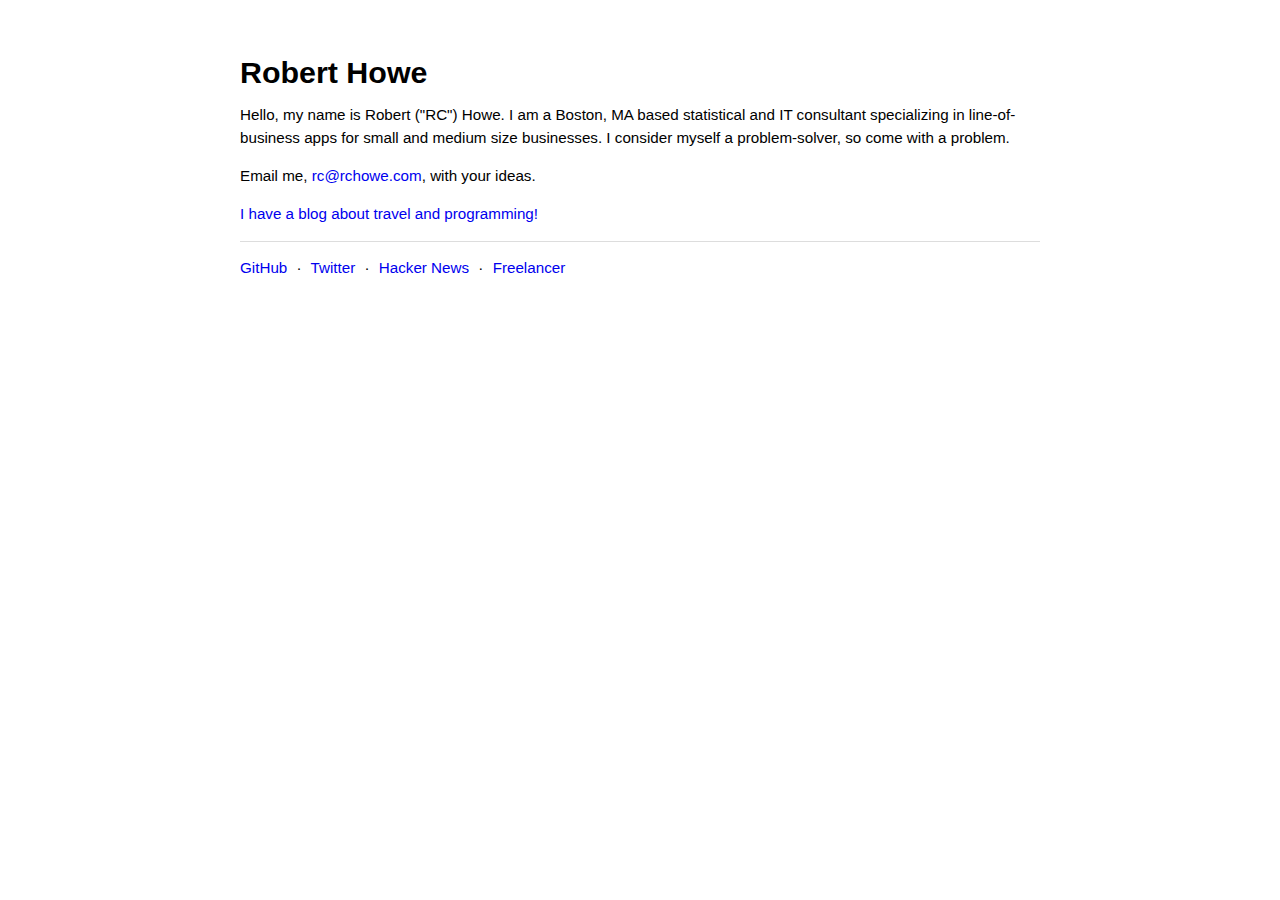
<file: index.html>
<!DOCTYPE html>
<html>
    <head>
        <title>Robert (RC) Howe</title>
        <link rel="stylesheet" href="style.css" />
    </head>

    <body>
        <div class="container">
            <h1>Robert Howe</h1>
            <p>Hello, my name is Robert ("RC") Howe. I am a Boston, MA based statistical and IT consultant specializing in line-of-business apps for small and medium size businesses. I consider myself a problem-solver, so come with a problem.</p>
            <p>Email me, <a href="mailto:rc@rchowe.com">rc@rchowe.com</a>, with your ideas.</p>
            <p><a href="/blog">I have a blog about travel and programming!</a></p>
            <div style="margin-top: 1em; padding-top: 1em; border-top: #ddd 1px solid;">
                <a href="https://github.com/rchowe">GitHub</a>
                <span style="margin: 0px 5px;">&middot;</span>
                <a href="https://twitter.com/rchowe">Twitter</a>
                <span style="margin: 0px 5px;">&middot;</span>
                <a href="https://news.ycombinator.com/user?id=rchowe">Hacker News</a>
                <span style="margin: 0px 5px;">&middot;</span>
                <a href="https://www.freelancer.com/u/rchowe?w=f">Freelancer</a>
            </div>
        </div>
    </body>
</html>
</file>
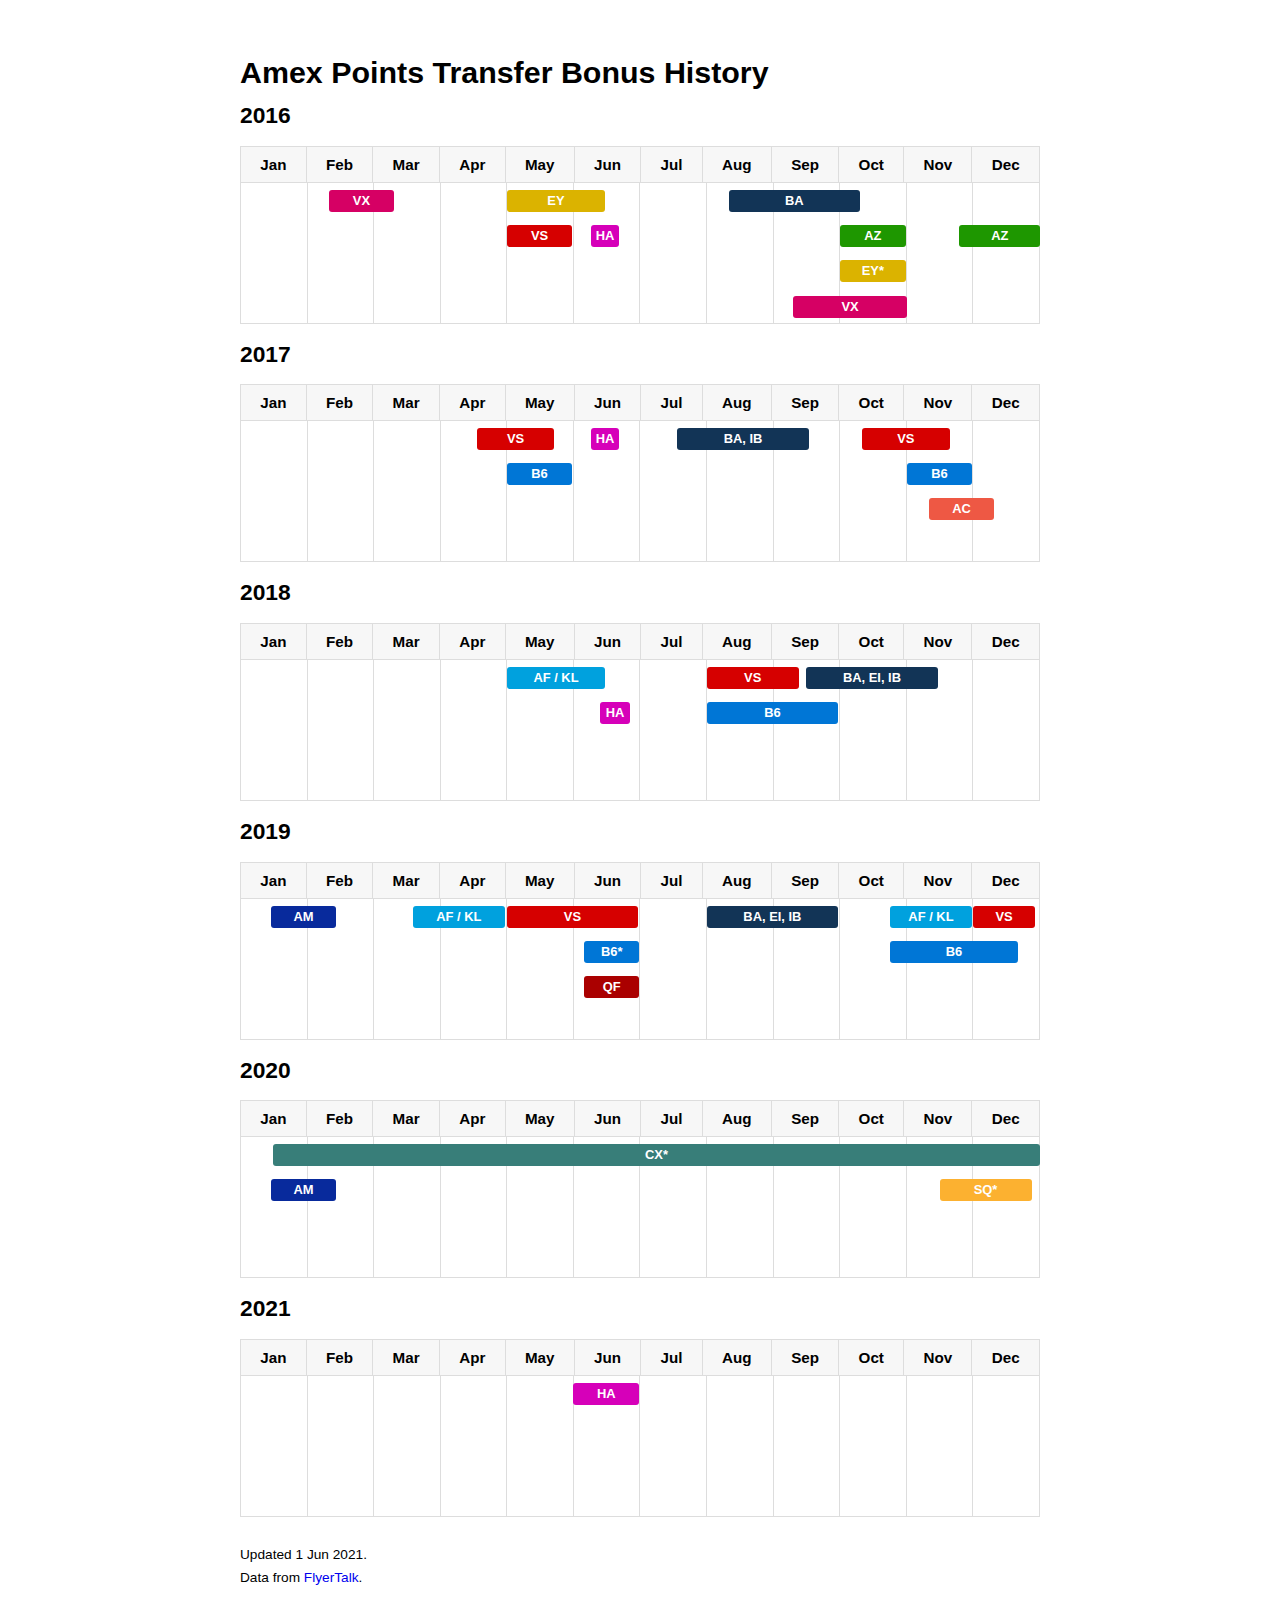
<file: amex-transfer-bonus-history.html>
<!DOCTYPE html>
<html>
    <head>
        <title>Amex Transfer Bonus History</title>
        <link rel="stylesheet" href="style.css" />
        <style>
            .row {
                display: flex;
                height: 35px;
            }

            .row-header {
                background: #f7f7f7;
                border-top: #ddd 1px solid;
                border-bottom: #ddd 1px solid;
            }
            
            .row:last-child {
                border-bottom: #ddd 1px solid;
            }

            .row .month:first-child {
                border-left: #ddd 1px solid;
            }

            .month {
                font-weight: bold;
                text-align: center;
                flex-grow: 1;
                border-right: #ddd 1px solid;
                height: 35px;
                line-height: 35px;
            }

            .timebar {
                font-size: 85%;
                font-weight: bold;
                cursor: default;
                height: 22px;
                line-height: 22px;
                background: black;
                color: white;
                text-align: center;
                position: relative;
                top: -28px;
                margin-bottom: -22px;
                border-radius: 3px;

                user-select: none;
                -webkit-user-select: none;
                -ms-user-select: none;
                -moz-user-select: nonee;
            }

            .popover {
                font-size: 85%;
                position: absolute;
                background: #ffffee;
                padding: 3px 10px;
                border: #eeeedd 1px solid;
                z-index: 1;
            }

            .popover .popover-title {
                font-weight: bold;
            }

            .popover .popover-notes {
                border-top: #eeeedd 1px solid;
                font-style: italic;
                font-size: 90%;
                margin: 2px 0px;
            }

            .popover .popover-transfer-ratio {
                font-size: 85%;
                font-style: italic;
            }
        </style>
    </head>

    <body>
        <div class="container">
            <h1>Amex Points Transfer Bonus History</h1>

            <h2>2016</h2>
            <div class="row row-header">
                <div class="month">Jan</div>
                <div class="month">Feb</div>
                <div class="month">Mar</div>
                <div class="month">Apr</div>
                <div class="month">May</div>
                <div class="month">Jun</div>
                <div class="month">Jul</div>
                <div class="month">Aug</div>
                <div class="month">Sep</div>
                <div class="month">Oct</div>
                <div class="month">Nov</div>
                <div class="month">Dec</div>
            </div>

            <div class="row">
                <div class="month"></div>
                <div class="month"></div>
                <div class="month"></div>
                <div class="month"></div>
                <div class="month"></div>
                <div class="month"></div>
                <div class="month"></div>
                <div class="month"></div>
                <div class="month"></div>
                <div class="month"></div>
                <div class="month"></div>
                <div class="month"></div>
            </div>

            <div class="timebar"
                data-airlineId="EY"
                data-airline="Etihad Airways"
                data-startDate="1 May 2016"
                data-endDate="15 Jun 2016"
                data-bonusPercentage="30"
                data-normalTransferRatio="1"
                data-bonusTransferRatio="1.3"
                data-notes=""
                style="background: #dbb300; width: calc(100% * 45 / 365); left: calc(100% * (4 / 12));">EY</div>
            <div class="timebar"
                data-airlineId="BA"
                data-airline="British Airways"
                data-startDate="10 Aug 2016"
                data-endDate="10 Oct 2016"
                data-bonusPercentage="50"
                data-normalTransferRatio="0.8"
                data-bonusTransferRatio="1.2"
                data-notes="Normal transfer rate changed after promotion."
                style="background: #123456; width: calc(100% * 60 / 365); left: calc(100% * (7 / 12 + 10 / 365));">BA</div>
            <div class="timebar"
                data-airlineId="VX"
                data-airline="Virgin America"
                data-startDate="10 Feb 2016"
                data-endDate="10 Mar 2016"
                data-bonusPercentage="50"
                data-normalTransferRatio="0.5"
                data-bonusTransferRatio="0.75"
                data-notes=""
                style="background: #d60064; width: calc(100% * 30 / 365); left: calc(100% * (1 / 12 + 10 / 365));">VX</div>

            <div class="row">
                <div class="month"></div>
                <div class="month"></div>
                <div class="month"></div>
                <div class="month"></div>
                <div class="month"></div>
                <div class="month"></div>
                <div class="month"></div>
                <div class="month"></div>
                <div class="month"></div>
                <div class="month"></div>
                <div class="month"></div>
                <div class="month"></div>
            </div>

            <div class="timebar"
                data-airlineId="VS"
                data-airline="Virgin Atlantic"
                data-startDate="1 May 2016"
                data-endDate="31 May 2016"
                data-bonusPercentage="30"
                data-normalTransferRatio="1"
                data-bonusTransferRatio="1.3"
                data-notes=""
                style="background: #d60000; width: calc(100% * 30 / 365); left: calc(100% * (4 / 12));">VS</div>
            <div class="timebar"
                data-airlineId="HA"
                data-airline="Hawaiian Airlines"
                data-startDate="8 Jun 2016"
                data-endDate="21 Jun 2016"
                data-bonusPercentage="25"
                data-normalTransferRatio="1"
                data-bonusTransferRatio="1.25"
                data-notes=""
                style="background: #d600b9; width: calc(100% * 13 / 365); left: calc(100% * (5 / 12 + 8 / 365));">HA</div>
            <div class="timebar"
                data-airlineId="AZ"
                data-airline="Alitalia"
                data-startDate="1 Oct 2016"
                data-endDate="31 Oct 2016"
                data-bonusPercentage="25"
                data-normalTransferRatio="1"
                data-bonusTransferRatio="1.25"
                data-notes=""
                style="background: #1e9700; width: calc(100% * 30 / 365); left: calc(100% * (9 / 12));">AZ</div>
            <div class="timebar"
                data-airlineId="AZ"
                data-airline="Alitalia"
                data-startDate="24 Nov 2016"
                data-endDate="31 Dec 2016"
                data-bonusPercentage="40"
                data-normalTransferRatio="1"
                data-bonusTransferRatio="1.4"
                data-notes=""
                style="background: #1e9700; width: calc(100% * 37 / 365); left: calc(100% * (10 / 12 + 24 / 365));">AZ</div>

            <div class="row">
                <div class="month"></div>
                <div class="month"></div>
                <div class="month"></div>
                <div class="month"></div>
                <div class="month"></div>
                <div class="month"></div>
                <div class="month"></div>
                <div class="month"></div>
                <div class="month"></div>
                <div class="month"></div>
                <div class="month"></div>
                <div class="month"></div>
            </div>

            <div class="timebar"
                data-airlineId="EY"
                data-airline="Etihad Airways"
                data-startDate="1 Oct 2016"
                data-endDate="31 Oct 2016"
                data-bonusPercentage="20"
                data-normalTransferRatio="1"
                data-bonusTransferRatio="1.2"
                data-notes="Bonus not sponsored by Amex."
                style="background: #dbb300; width: calc(100% * 30 / 365); left: calc(100% * (9 / 12));">EY*</div>

            <div class="row" style="border-bottom: #ddd 1px solid;">
                <div class="month"></div>
                <div class="month"></div>
                <div class="month"></div>
                <div class="month"></div>
                <div class="month"></div>
                <div class="month"></div>
                <div class="month"></div>
                <div class="month"></div>
                <div class="month"></div>
                <div class="month"></div>
                <div class="month"></div>
                <div class="month"></div>
            </div>
            <div class="timebar"
                data-airlineId="VX"
                data-airline="Virgin America"
                data-startDate="9 Sep 2016"
                data-endDate="31 Oct 2016"
                data-bonusPercentage="25"
                data-normalTransferRatio="0.5"
                data-bonusTransferRatio="0.625"
                data-notes="Additional Status Offer"
                style="background: #d60064; width: calc(100% * 52 / 365); left: calc(100% * (8 / 12 + 9 / 365));">VX</div>

            <h2>2017</h2>
            <div class="row row-header">
                <div class="month">Jan</div>
                <div class="month">Feb</div>
                <div class="month">Mar</div>
                <div class="month">Apr</div>
                <div class="month">May</div>
                <div class="month">Jun</div>
                <div class="month">Jul</div>
                <div class="month">Aug</div>
                <div class="month">Sep</div>
                <div class="month">Oct</div>
                <div class="month">Nov</div>
                <div class="month">Dec</div>
            </div>

            <div class="row">
                <div class="month"></div>
                <div class="month"></div>
                <div class="month"></div>
                <div class="month"></div>
                <div class="month"></div>
                <div class="month"></div>
                <div class="month"></div>
                <div class="month"></div>
                <div class="month"></div>
                <div class="month"></div>
                <div class="month"></div>
                <div class="month"></div>
            </div>

            <div class="timebar"
                data-airlineId="VS"
                data-airline="Virgin Atlantic"
                data-startDate="17 Apr 2017"
                data-endDate="22 May 2017"
                data-bonusPercentage="30"
                data-normalTransferRatio="1"
                data-bonusTransferRatio="1.3"
                data-notes=""
                style="background: #d60000; width: calc(100% * 35 / 365); left: calc(100% * (3 / 12 + 17 / 365));">VS</div>
            <div class="timebar"
                data-airlineId="HA"
                data-airline="Hawaiian Airlines"
                data-startDate="7 Jun 2017"
                data-endDate="21 Jun 2017"
                data-bonusPercentage="25"
                data-normalTransferRatio="1"
                data-bonusTransferRatio="1.25"
                data-notes=""
                style="background: #d600b9; width: calc(100% * 13 / 365); left: calc(100% * (5 / 12 + 8 / 365));">HA</div>
            <div class="timebar"
                data-airlineId="BA"
                data-airline="British Airways, Iberia"
                data-startDate="17 Jul 2017"
                data-endDate="17 Sep 2017"
                data-bonusPercentage="40"
                data-normalTransferRatio="1"
                data-bonusTransferRatio="1.4"
                data-notes=""
                style="background: #123456; width: calc(100% * 60 / 365); left: calc(100% * (6 / 12 + 17 / 365));">BA, IB</div>
            <div class="timebar"
                data-airlineId="VS"
                data-airline="Virgin Atlantic"
                data-startDate="10 Oct 2017"
                data-endDate="30 Nov 2017"
                data-bonusPercentage="30"
                data-normalTransferRatio="1"
                data-bonusTransferRatio="1.3"
                data-notes=""
                style="background: #d60000; width: calc(100% * 40 / 365); left: calc(100% * (9 / 12 + 10 / 365));">VS</div>

            <div class="row">
                <div class="month"></div>
                <div class="month"></div>
                <div class="month"></div>
                <div class="month"></div>
                <div class="month"></div>
                <div class="month"></div>
                <div class="month"></div>
                <div class="month"></div>
                <div class="month"></div>
                <div class="month"></div>
                <div class="month"></div>
                <div class="month"></div>
            </div>
            <div class="timebar"
                data-airlineId="B6"
                data-airline="JetBlue"
                data-startDate="1 May 2017"
                data-endDate="31 May 2017"
                data-bonusPercentage="25"
                data-normalTransferRatio="0.8"
                data-bonusTransferRatio="1"
                data-notes=""
                style="background: #0076d6; width: calc(100% * 30 / 365); left: calc(100% * (4 / 12 + 0 / 365));">B6</div>
            <div class="timebar"
                data-airlineId="B6"
                data-airline="JetBlue"
                data-startDate="1 Nov 2017"
                data-endDate="30 Nov 2017"
                data-bonusPercentage="25"
                data-normalTransferRatio="0.8"
                data-bonusTransferRatio="1"
                data-notes=""
                style="background: #0076d6; width: calc(100% * 30 / 365); left: calc(100% * (10 / 12 + 0 / 365));">B6</div>

            <div class="row">
                <div class="month"></div>
                <div class="month"></div>
                <div class="month"></div>
                <div class="month"></div>
                <div class="month"></div>
                <div class="month"></div>
                <div class="month"></div>
                <div class="month"></div>
                <div class="month"></div>
                <div class="month"></div>
                <div class="month"></div>
                <div class="month"></div>
            </div>
            <div class="timebar"
                data-airlineId="AC"
                data-airline="Air Canada"
                data-startDate="10 Nov 2017"
                data-endDate="10 Dec 2017"
                data-bonusPercentage="20"
                data-normalTransferRatio="1"
                data-bonusTransferRatio="1.2"
                data-notes="Targeted"
                style="background: #ee5844; width: calc(100% * 30 / 365); left: calc(100% * (10 / 12 + 10 / 365));">AC</div>

            <div class="row" style="border-bottom: #ddd 1px solid;">
                <div class="month"></div>
                <div class="month"></div>
                <div class="month"></div>
                <div class="month"></div>
                <div class="month"></div>
                <div class="month"></div>
                <div class="month"></div>
                <div class="month"></div>
                <div class="month"></div>
                <div class="month"></div>
                <div class="month"></div>
                <div class="month"></div>
            </div>

            <h2>2018</h2>
            <div class="row row-header">
                <div class="month">Jan</div>
                <div class="month">Feb</div>
                <div class="month">Mar</div>
                <div class="month">Apr</div>
                <div class="month">May</div>
                <div class="month">Jun</div>
                <div class="month">Jul</div>
                <div class="month">Aug</div>
                <div class="month">Sep</div>
                <div class="month">Oct</div>
                <div class="month">Nov</div>
                <div class="month">Dec</div>
            </div>

            <div class="row">
                <div class="month"></div>
                <div class="month"></div>
                <div class="month"></div>
                <div class="month"></div>
                <div class="month"></div>
                <div class="month"></div>
                <div class="month"></div>
                <div class="month"></div>
                <div class="month"></div>
                <div class="month"></div>
                <div class="month"></div>
                <div class="month"></div>
            </div>
            <div class="timebar"
                data-airlineId="AF"
                data-airline="Air France - KLM"
                data-startDate="1 May 2018"
                data-endDate="15 Jun 2018"
                data-bonusPercentage="25"
                data-normalTransferRatio="1"
                data-bonusTransferRatio="1.25"
                data-notes=""
                style="background: #00a1de; width: calc(100% * 45 / 365); left: calc(100% * (4 / 12 + 0 / 365));">AF / KL</div>
            <div class="timebar"
                data-airlineId="VS"
                data-airline="Virgin Atlantic"
                data-startDate="1 Aug 2018"
                data-endDate="12 Sep 2018"
                data-bonusPercentage="30"
                data-normalTransferRatio="1"
                data-bonusTransferRatio="1.3"
                data-notes=""
                style="background: #d60000; width: calc(100% * 42 / 365); left: calc(100% * (7 / 12 + 0 / 365));">VS</div>
            <div class="timebar"
                data-airlineId="BA"
                data-airline="British Airways, Aer Lingus, Iberia"
                data-startDate="15 Sep 2018"
                data-endDate="15 Nov 2018"
                data-bonusPercentage="40"
                data-normalTransferRatio="1"
                data-bonusTransferRatio="1.4"
                data-notes=""
                style="background: #123456; width: calc(100% * 60 / 365); left: calc(100% * (8 / 12 + 15 / 365));">BA, EI, IB</div>

            <div class="row">
                <div class="month"></div>
                <div class="month"></div>
                <div class="month"></div>
                <div class="month"></div>
                <div class="month"></div>
                <div class="month"></div>
                <div class="month"></div>
                <div class="month"></div>
                <div class="month"></div>
                <div class="month"></div>
                <div class="month"></div>
                <div class="month"></div>
            </div>
            <div class="timebar"
                data-airlineId="HA"
                data-airline="Hawaiian Airlines"
                data-startDate="12 Jun 2018"
                data-endDate="26 Jun 2018"
                data-bonusPercentage="25"
                data-normalTransferRatio="1"
                data-bonusTransferRatio="1.25"
                data-notes=""
                style="background: #d600b9; width: calc(100% * 14 / 365); left: calc(100% * (5 / 12 + 12 / 365));">HA</div>
            <div class="timebar"
                data-airlineId="B6"
                data-airline="JetBlue"
                data-startDate="1 Aug 2018"
                data-endDate="1 Oct 2018"
                data-bonusPercentage="25"
                data-normalTransferRatio="0.8"
                data-bonusTransferRatio="1.0"
                data-notes=""
                style="background: #0076d6; width: calc(100% * 60 / 365); left: calc(100% * (7 / 12 + 0 / 365));">B6</div>

            <div class="row">
                <div class="month"></div>
                <div class="month"></div>
                <div class="month"></div>
                <div class="month"></div>
                <div class="month"></div>
                <div class="month"></div>
                <div class="month"></div>
                <div class="month"></div>
                <div class="month"></div>
                <div class="month"></div>
                <div class="month"></div>
                <div class="month"></div>
            </div>

            <div class="row" style="border-bottom: #ddd 1px solid;">
                <div class="month"></div>
                <div class="month"></div>
                <div class="month"></div>
                <div class="month"></div>
                <div class="month"></div>
                <div class="month"></div>
                <div class="month"></div>
                <div class="month"></div>
                <div class="month"></div>
                <div class="month"></div>
                <div class="month"></div>
                <div class="month"></div>
            </div>

            <h2>2019</h2>
            <div class="row row-header">
                <div class="month">Jan</div>
                <div class="month">Feb</div>
                <div class="month">Mar</div>
                <div class="month">Apr</div>
                <div class="month">May</div>
                <div class="month">Jun</div>
                <div class="month">Jul</div>
                <div class="month">Aug</div>
                <div class="month">Sep</div>
                <div class="month">Oct</div>
                <div class="month">Nov</div>
                <div class="month">Dec</div>
            </div>

            <div class="row">
                <div class="month"></div>
                <div class="month"></div>
                <div class="month"></div>
                <div class="month"></div>
                <div class="month"></div>
                <div class="month"></div>
                <div class="month"></div>
                <div class="month"></div>
                <div class="month"></div>
                <div class="month"></div>
                <div class="month"></div>
                <div class="month"></div>
            </div>
            <div class="timebar"
                data-airlineId="AM"
                data-airline="Aeromexico"
                data-startDate="14 Jan 2019"
                data-endDate="14 Feb 2019"
                data-bonusPercentage="25"
                data-normalTransferRatio="1.6"
                data-bonusTransferRatio="2"
                data-notes=""
                style="background: #082a9c; width: calc(100% * 30 / 365); left: calc(100% * (0 / 12 + 14 / 365));">AM</div>
            <div class="timebar"
                data-airlineId="AF"
                data-airline="Air France - KLM"
                data-startDate="18 Mar 2019"
                data-endDate="29 Apr 2019"
                data-bonusPercentage="25"
                data-normalTransferRatio="1"
                data-bonusTransferRatio="1.25"
                data-notes=""
                style="background: #00a1de; width: calc(100% * 42 / 365); left: calc(100% * (2 / 12 + 18 / 365));">AF / KL</div>
            <div class="timebar"
                data-airlineId="VS"
                data-airline="Virgin Atlantic"
                data-startDate="1 May 2019"
                data-endDate="1 Jul 2019"
                data-bonusPercentage="30"
                data-normalTransferRatio="1"
                data-bonusTransferRatio="1.3"
                data-notes=""
                style="background: #d60000; width: calc(100% * 60 / 365); left: calc(100% * (4 / 12 + 0 / 365));">VS</div>
            <div class="timebar"
                data-airlineId="BA"
                data-airline="British Airways, Aer Lingus, Iberia"
                data-startDate="1 Aug 2019"
                data-endDate="1 Oct 2019"
                data-bonusPercentage="40"
                data-normalTransferRatio="1"
                data-bonusTransferRatio="1.4"
                data-notes=""
                style="background: #123456; width: calc(100% * 60 / 365); left: calc(100% * (7 / 12 + 0 / 365));">BA, EI, IB</div>
            <div class="timebar"
                data-airlineId="AF"
                data-airline="Air France - KLM"
                data-startDate="23 Oct 2019"
                data-endDate="30 Nov 2019"
                data-bonusPercentage="25"
                data-normalTransferRatio="1"
                data-bonusTransferRatio="1.25"
                data-notes=""
                style="background: #00a1de; width: calc(100% * 37 / 365); left: calc(100% * (9 / 12 + 23 / 365));">AF / KL</div>
            <div class="timebar"
                data-airlineId="VS"
                data-airline="Virgin Atlantic"
                data-startDate="1 Dec 2019"
                data-endDate="28 Dec 2019"
                data-bonusPercentage="30"
                data-normalTransferRatio="1"
                data-bonusTransferRatio="1.3"
                data-notes=""
                style="background: #d60000; width: calc(100% * 28 / 365); left: calc(100% * (11 / 12 + 0 / 365));">VS</div>

            <div class="row">
                <div class="month"></div>
                <div class="month"></div>
                <div class="month"></div>
                <div class="month"></div>
                <div class="month"></div>
                <div class="month"></div>
                <div class="month"></div>
                <div class="month"></div>
                <div class="month"></div>
                <div class="month"></div>
                <div class="month"></div>
                <div class="month"></div>
            </div>
            <div class="timebar"
                data-airlineId="B6"
                data-airline="JetBlue"
                data-startDate="5 Jun 2019"
                data-endDate="Unspecified"
                data-bonusPercentage="40"
                data-normalTransferRatio="0.8"
                data-bonusTransferRatio="1.12"
                data-notes="T&C imply offer can only be used once."
                style="background: #0076d6; width: calc(100% * 25 / 365); left: calc(100% * (5 / 12 + 5 / 365));">B6*</div>
            <div class="timebar"
                data-airlineId="B6"
                data-airline="JetBlue"
                data-startDate="23 Oct 2019"
                data-endDate="21 Dec 2019"
                data-bonusPercentage="25"
                data-normalTransferRatio="0.8"
                data-bonusTransferRatio="1"
                data-notes=""
                style="background: #0076d6; width: calc(100% * 58 / 365); left: calc(100% * (9 / 12 + 23 / 365));">B6</div>

            <div class="row">
                <div class="month"></div>
                <div class="month"></div>
                <div class="month"></div>
                <div class="month"></div>
                <div class="month"></div>
                <div class="month"></div>
                <div class="month"></div>
                <div class="month"></div>
                <div class="month"></div>
                <div class="month"></div>
                <div class="month"></div>
                <div class="month"></div>
            </div>
            <div class="timebar"
                data-airlineId="QF"
                data-airline="Qantas"
                data-startDate="5 Jun 2019"
                data-endDate="30 Jun 2019"
                data-bonusPercentage="20"
                data-normalTransferRatio="1"
                data-bonusTransferRatio="1.2"
                data-notes=""
                style="background: #aa0000; width: calc(100% * 25 / 365); left: calc(100% * (5 / 12 + 5 / 365));">QF</div>

            <div class="row" style="border-bottom: #ddd 1px solid;">
                <div class="month"></div>
                <div class="month"></div>
                <div class="month"></div>
                <div class="month"></div>
                <div class="month"></div>
                <div class="month"></div>
                <div class="month"></div>
                <div class="month"></div>
                <div class="month"></div>
                <div class="month"></div>
                <div class="month"></div>
                <div class="month"></div>
            </div>

            <h2>2020</h2>
            <div class="row row-header">
                <div class="month">Jan</div>
                <div class="month">Feb</div>
                <div class="month">Mar</div>
                <div class="month">Apr</div>
                <div class="month">May</div>
                <div class="month">Jun</div>
                <div class="month">Jul</div>
                <div class="month">Aug</div>
                <div class="month">Sep</div>
                <div class="month">Oct</div>
                <div class="month">Nov</div>
                <div class="month">Dec</div>
            </div>

            <div class="row">
                <div class="month"></div>
                <div class="month"></div>
                <div class="month"></div>
                <div class="month"></div>
                <div class="month"></div>
                <div class="month"></div>
                <div class="month"></div>
                <div class="month"></div>
                <div class="month"></div>
                <div class="month"></div>
                <div class="month"></div>
                <div class="month"></div>
            </div>
            <div class="timebar"
                data-airlineId="CX"
                data-airline="Cathay Pacific"
                data-startDate="15 Jan 2020"
                data-endDate="31 Dec 2020"
                data-bonusPercentage="25"
                data-normalTransferRatio="1"
                data-bonusTransferRatio="1.25"
                data-notes="Targeted, likely only visible once."
                style="background: #387e79; width: calc(100% * 350 / 365); left: calc(100% * (0 / 12 + 15 / 365));">CX*</div>

            <div class="row">
                <div class="month"></div>
                <div class="month"></div>
                <div class="month"></div>
                <div class="month"></div>
                <div class="month"></div>
                <div class="month"></div>
                <div class="month"></div>
                <div class="month"></div>
                <div class="month"></div>
                <div class="month"></div>
                <div class="month"></div>
                <div class="month"></div>
            </div>
            <div class="timebar"
                data-airlineId="AM"
                data-airline="Aeromexico"
                data-startDate="14 Jan 2020"
                data-endDate="14 Feb 2020"
                data-bonusPercentage="25"
                data-normalTransferRatio="1.6"
                data-bonusTransferRatio="2"
                data-notes=""
                style="background: #082a9c; width: calc(100% * 30 / 365); left: calc(100% * (0 / 12 + 14 / 365));">AM</div>
            <div class="timebar"
                data-airlineId="SQ"
                data-airline="Singapore Airlines"
                data-startDate="15 Nov 2020"
                data-endDate="27 Dec 2020"
                data-bonusPercentage="15"
                data-normalTransferRatio="1"
                data-bonusTransferRatio="1.15"
                data-notes="Bonus not sponsored by Amex.<br/>Must transfer enough to earn at least 10,000 points in one transaction."
                style="background: #FCB130; width: calc(100% * 42 / 365); left: calc(100% * (10 / 12 + 15 / 365));">SQ*</div>

            <div class="row">
                <div class="month"></div>
                <div class="month"></div>
                <div class="month"></div>
                <div class="month"></div>
                <div class="month"></div>
                <div class="month"></div>
                <div class="month"></div>
                <div class="month"></div>
                <div class="month"></div>
                <div class="month"></div>
                <div class="month"></div>
                <div class="month"></div>
            </div>

            <div class="row" style="border-bottom: #ddd 1px solid;">
                <div class="month"></div>
                <div class="month"></div>
                <div class="month"></div>
                <div class="month"></div>
                <div class="month"></div>
                <div class="month"></div>
                <div class="month"></div>
                <div class="month"></div>
                <div class="month"></div>
                <div class="month"></div>
                <div class="month"></div>
                <div class="month"></div>
            </div>


            <h2>2021</h2>
            <div class="row row-header">
                <div class="month">Jan</div>
                <div class="month">Feb</div>
                <div class="month">Mar</div>
                <div class="month">Apr</div>
                <div class="month">May</div>
                <div class="month">Jun</div>
                <div class="month">Jul</div>
                <div class="month">Aug</div>
                <div class="month">Sep</div>
                <div class="month">Oct</div>
                <div class="month">Nov</div>
                <div class="month">Dec</div>
            </div>

            <div class="row">
                <div class="month"></div>
                <div class="month"></div>
                <div class="month"></div>
                <div class="month"></div>
                <div class="month"></div>
                <div class="month"></div>
                <div class="month"></div>
                <div class="month"></div>
                <div class="month"></div>
                <div class="month"></div>
                <div class="month"></div>
                <div class="month"></div>
            </div>
            <div class="timebar"
                data-airlineId="HA"
                data-airline="Hawaiian Airlines"
                data-startDate="1 Jun 2021"
                data-endDate="30 Jun 2021"
                data-bonusPercentage="25"
                data-normalTransferRatio="1"
                data-bonusTransferRatio="1.25"
                data-notes=""
                style="background: #d600b9; width: calc(100% * 30 / 365); left: calc(100% * (5 / 12 + 0 / 365));">HA</div>


            <div class="row">
                <div class="month"></div>
                <div class="month"></div>
                <div class="month"></div>
                <div class="month"></div>
                <div class="month"></div>
                <div class="month"></div>
                <div class="month"></div>
                <div class="month"></div>
                <div class="month"></div>
                <div class="month"></div>
                <div class="month"></div>
                <div class="month"></div>
            </div>

            <div class="row">
                <div class="month"></div>
                <div class="month"></div>
                <div class="month"></div>
                <div class="month"></div>
                <div class="month"></div>
                <div class="month"></div>
                <div class="month"></div>
                <div class="month"></div>
                <div class="month"></div>
                <div class="month"></div>
                <div class="month"></div>
                <div class="month"></div>
            </div>

            <div class="row" style="border-bottom: #ddd 1px solid;">
                <div class="month"></div>
                <div class="month"></div>
                <div class="month"></div>
                <div class="month"></div>
                <div class="month"></div>
                <div class="month"></div>
                <div class="month"></div>
                <div class="month"></div>
                <div class="month"></div>
                <div class="month"></div>
                <div class="month"></div>
                <div class="month"></div>
            </div>

            <div style="margin-top: 2em; font-size: 90%;">Updated 1 Jun 2021.</div>
            <div style="font-size: 90%;">Data from <a href="https://www.flyertalk.com/forum/american-express-membership-rewards/1321588-when-next-airline-transfer-bonus-see-wiki-usa-history-13.html">FlyerTalk</a>.</div>
        </div>

        <script>
            var generatePopover = function(timebar) {
                console.log(timebar.dataset);

                var airline = timebar.dataset.airline || "Unknown Airline",
                    startDate = timebar.dataset.startdate || "Unknown",
                    endDate = timebar.dataset.enddate || "Unknown",
                    bonusPercentage = timebar.dataset.bonuspercentage,
                    normalTransferRatio = parseFloat(timebar.dataset.normaltransferratio) || 0,
                    bonusTransferRatio = parseFloat(timebar.dataset.bonustransferratio) || 0;
                    notes = timebar.dataset.notes || "";
                
                var div = document.createElement("div");
                div.className = "popover";
                div.innerHTML =
                    "<div class='popover-title'>" + airline + "</div>"
                    + "<div class='popover-dates'>" + startDate + " &ndash; " + endDate + "</div>";
                if (bonusPercentage)
                    div.innerHTML += "<div class='popover-bonus'>" + 
                        "<div class='popover-bonus-percentage'>" + bonusPercentage + "% bonus"
                        + (normalTransferRatio && bonusTransferRatio ? " <span class='popover-transfer-ratio'>(1000 MR &rarr; " + (bonusTransferRatio * 1000) + " miles)</div>" : "") + "</div>";
                if (notes)
                    div.innerHTML += "<div class='popover-notes'>" + notes + "</div>"
                div.style.top = (timebar.offsetTop + 25) + "px";
                div.style.left = timebar.offsetLeft + "px";

                return div;
            }

            /* When the page loads, add dynamic content. */
            document.addEventListener("DOMContentLoaded", function () {
                var timebars = document.getElementsByClassName("timebar");
                for (var i = 0; i < timebars.length; i++) {
                    (function (timebar) {
                        timebar.onmouseenter = function () {
                            if (!timebar.popover) {
                                var popover = generatePopover(timebar)
                                timebar.parentNode.insertBefore(
                                    popover,
                                    timebar.nextSibling);
                                timebar.popover = popover;

                                for (var j = 0; j < timebars.length; j++)
                                    if (timebars[j].dataset.airlineid != timebar.dataset.airlineid)
                                        timebars[j].style.opacity = "20%";
                            }
                        };

                        timebar.onmouseleave = function () {
                            var popover = timebar.popover;
                            if (popover) {
                                popover.parentNode.removeChild(popover);
                                timebar.popover = null;

                                for (var j = 0; j < timebars.length; j++)
                                    timebars[j].style.opacity = "100%";
                            }
                        }
                    })(timebars[i]);
                }
            }, false);
        </script>
    </body>
</html>
</file>
<file: style.css>
body
{
    font-family: Helvetica, Arial, sans-serif;
    font-size: 95%;
    line-height: 1.5em;
}

.container
{
    max-width: 800px;
    margin-left: auto;
    margin-right: auto;
    margin-top: 4em;
}

a:link
{
    text-decoration: none;
}

a:link:hover
{
    text-decoration: underline;
}
</file>
